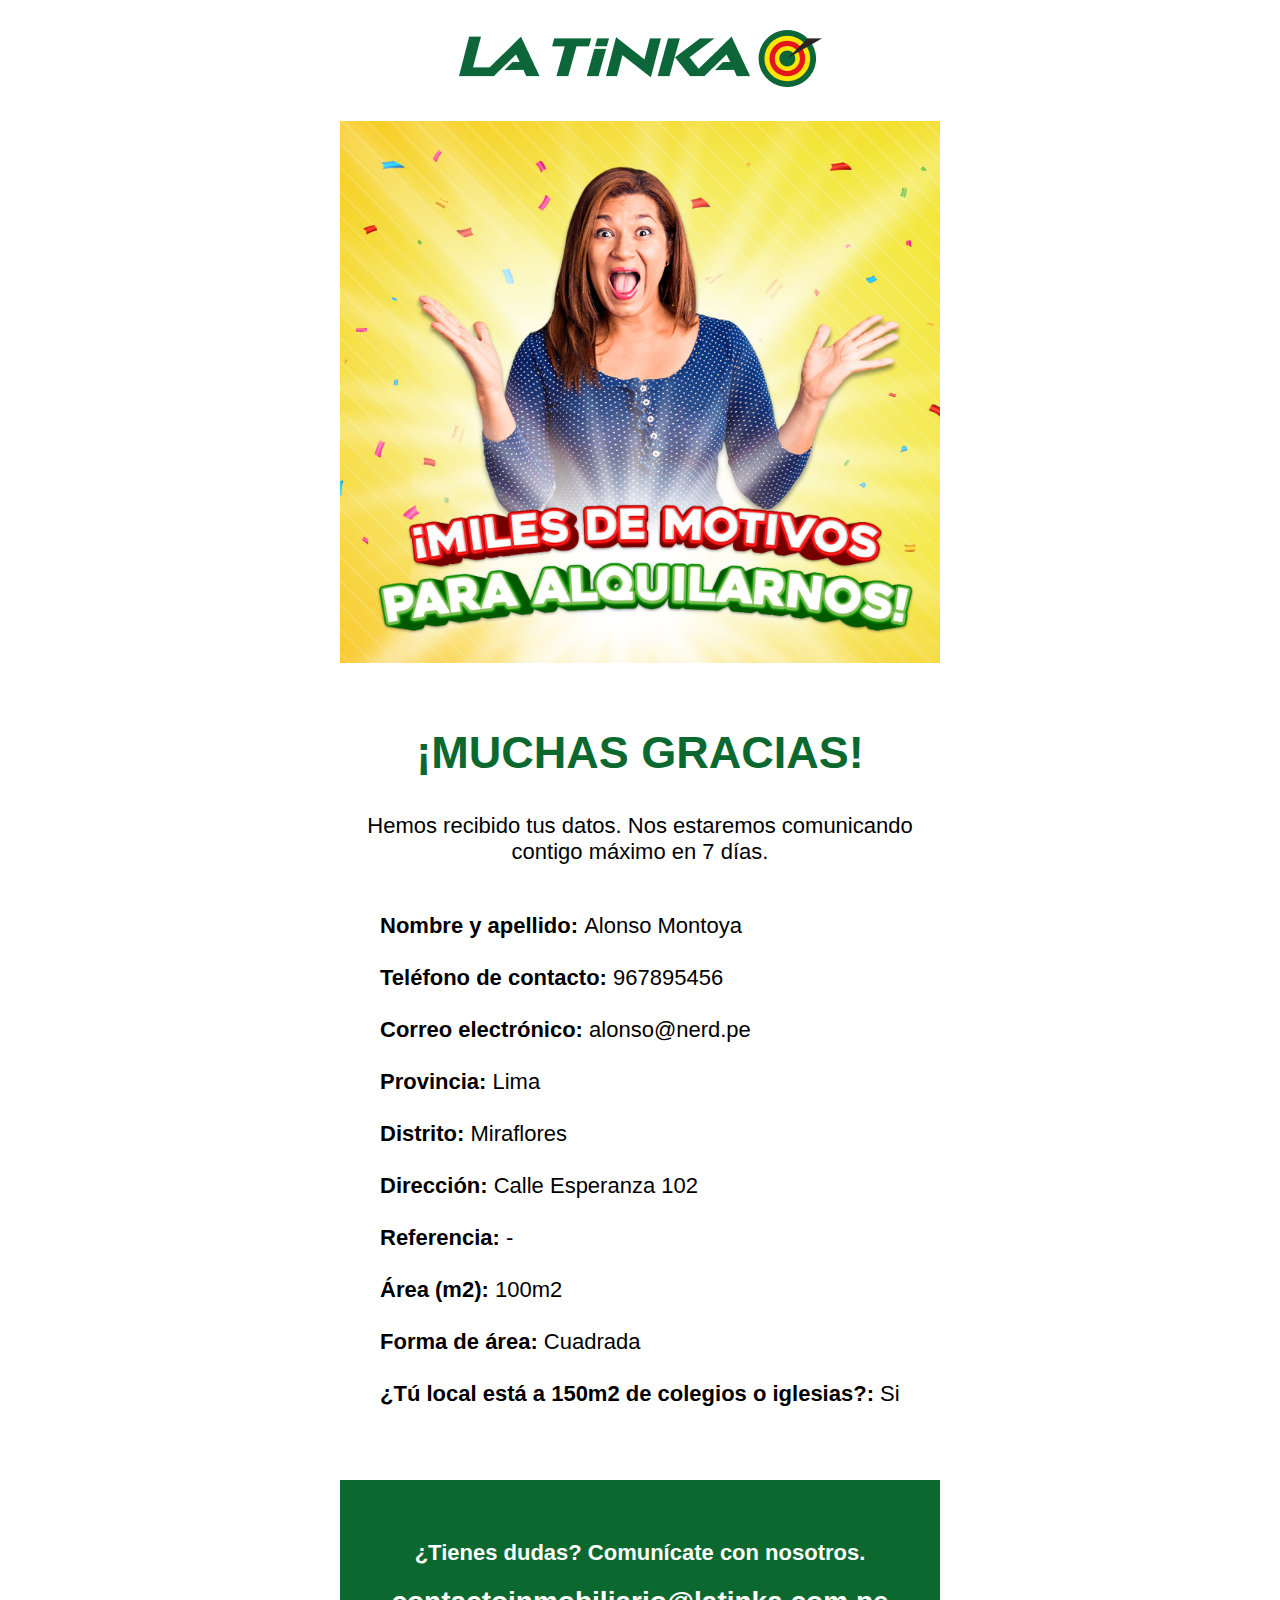
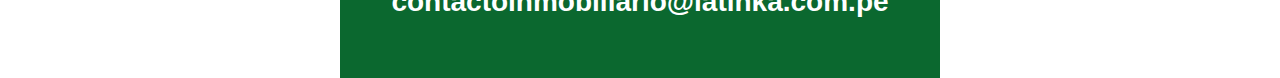
<file: mailing/mailing.html>
<!DOCTYPE html>
<html lang="en">
<head>
    <meta charset="UTF-8">
    <meta http-equiv="X-UA-Compatible" content="IE=edge">
    <meta name="viewport" content="width=device-width, initial-scale=1.0">
    <title>Mailing</title>
</head>
<body style="margin: 0; padding: 0; font-family: Arial, Helvetica, sans-serif;">
    <table cellspacing="0" cellpadding="0" style="width: 600px; margin: 0 auto; margin-bottom: 60px;">
        <tbody>
            <tr>
                <th style="padding: 30px 0;">
                    <img src="img/logo.jpg" alt="">
                </th>
            </tr>
            <tr>
                <th>
                    <img src="img/mujer.jpg" alt="" style="width: 100%;">
                </th>
            </tr>
            <tr>
                <th style="font-weight: 900; font-size: 45px; color: #0B682F; padding-top: 60px; padding-bottom: 34px;">¡MUCHAS GRACIAS!</th>
            </tr>
            <tr>
                <th style="font-size: 22px; font-weight: 400;">Hemos recibido tus datos. Nos estaremos comunicando contigo máximo en 7 días.</th>
            </tr>
            <tr>
                <td>
                    <ul style="font-size: 22px; list-style: none; padding-left: 40px; margin: 0; margin-top: 35px;">
                        <li style="padding: 13px 0;"><b>Nombre y apellido: </b>Alonso Montoya</li>
                        <li style="padding: 13px 0;"><b>Teléfono de contacto:</b> 967895456</li>
                        <li style="padding: 13px 0;"><b>Correo electrónico:</b> alonso@nerd.pe</li>
                        <li style="padding: 13px 0;"><b>Provincia:</b> Lima</li>
                        <li style="padding: 13px 0;"><b>Distrito:</b> Miraflores</li>
                        <li style="padding: 13px 0;"><b>Dirección:</b> Calle Esperanza 102</li>
                        <li style="padding: 13px 0;"><b>Referencia:</b> -</li>
                        <li style="padding: 13px 0;"><b>Área (m2):</b> 100m2</li>
                        <li style="padding: 13px 0;"><b>Forma de área:</b> Cuadrada</li>
                        <li style="padding: 13px 0;"><b>¿Tú local está a 150m2 de colegios o iglesias?:</b> Si</li>
                    </ul>
                </td>
            </tr>
        </tbody>
    </table>
    <table cellspacing="0" cellpadding="0" style="width: 600px; margin: 0 auto; padding: 60px 0; background-color: #0B682F; color: #fff;">
        <tbody>
            <tr>
                <th style="font-size: 22px;">¿Tienes dudas? Comunícate con nosotros.</th>
            </tr>
            <tr>
                <th style="padding-top: 20px; font-size: 28px;">contactoinmobiliario@latinka.com.pe</th>
            </tr>
        </tbody>
    </table>
</body>
</html>
</file>
